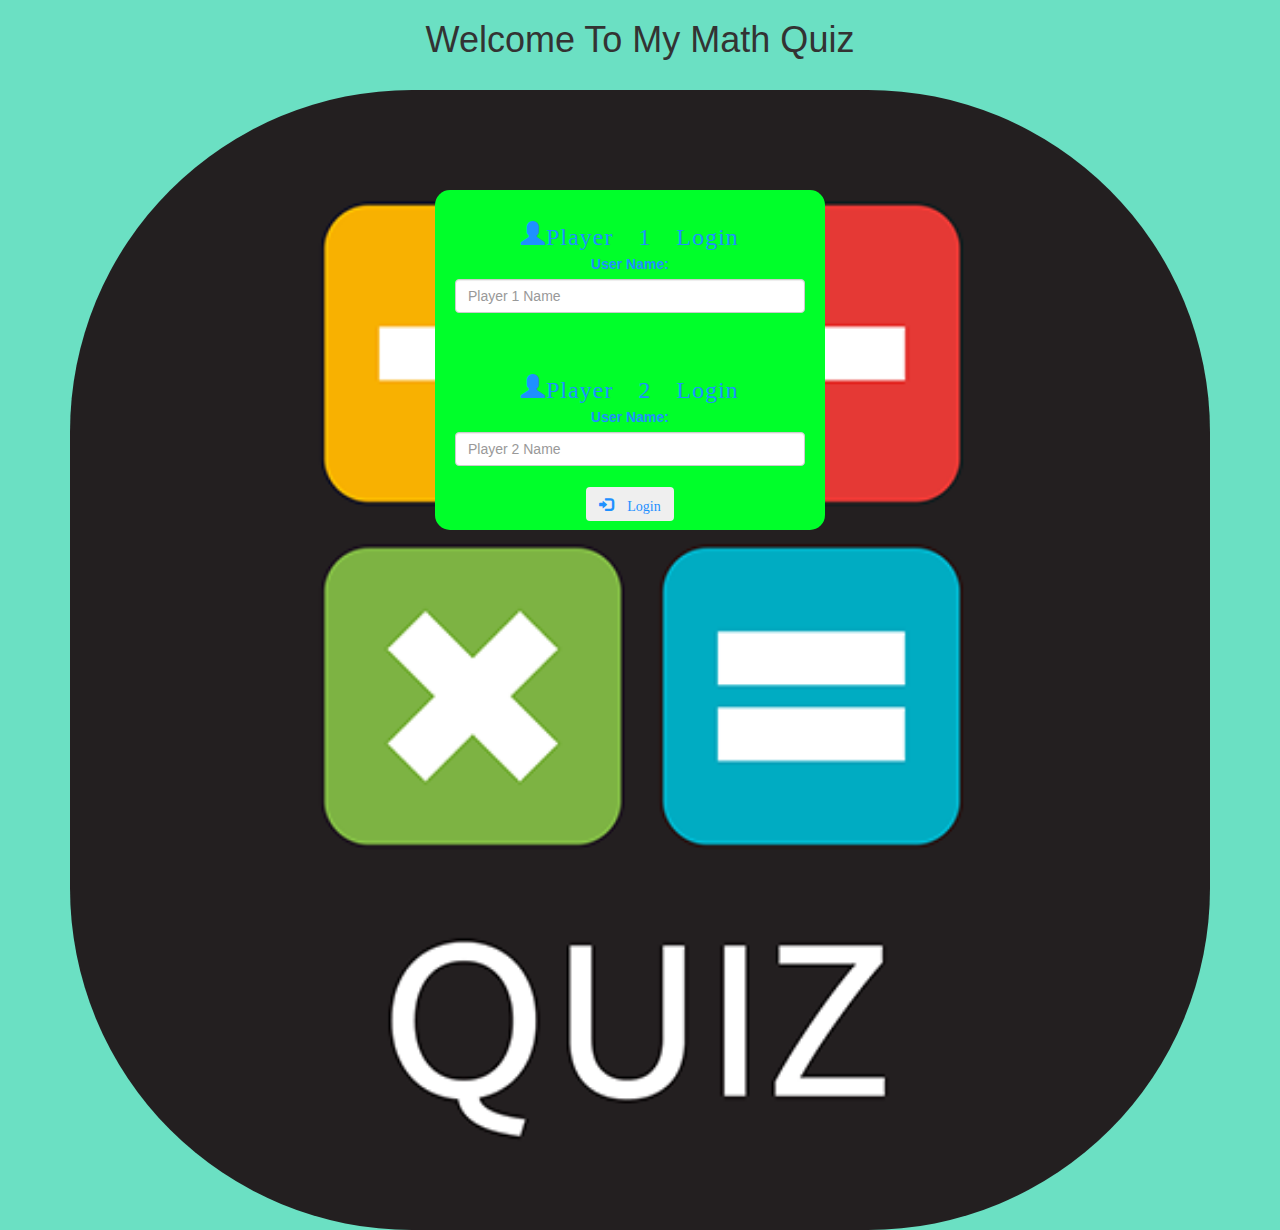
<file: index.html>
<!DOCTYPE html>
<html>
<head>
	<title>Math Quiz</title>

<meta name="viewport" content="width=device-width, initial-scale=1">
<link rel="stylesheet" href="https://maxcdn.bootstrapcdn.com/bootstrap/3.4.0/css/bootstrap.min.css">
<link rel="stylesheet" href="https://cdnjs.cloudflare.com/ajax/libs/font-awesome/4.7.0/css/font-awesome.min.css">
<script src="https://ajax.googleapis.com/ajax/libs/jquery/3.4.1/jquery.min.js"></script>
<script src="https://maxcdn.bootstrapcdn.com/bootstrap/3.4.0/js/bootstrap.min.js"></script>

<link rel="stylesheet" type="text/css" href="style.css">
<center>

  <h1 id="title">Welcome To My Math Quiz </h1>
<div class="container">
  <br>
      <img src="MathQuiz.png" width="100%" height="100%" border:right; float:none; >


      <div class="col-lg-4 col-sm-8 col-xs-11 username_password_div text-block">
       
          <h3 id="h3_Player1" class="glyphicon glyphicon-user">Player 1 Login</h3>
          <br>
          <label>User Name:</label>
          <input type="text" id="player1_name" class="form-control"  placeholder="Player 1 Name">
          <br>
       


        <br>
        


        
     
        <h3 id="h3_Player2"class="glyphicon glyphicon-user">Player 2 Login</h3>
          <br>
          <label>User Name:</label>
          <input type="text" id="player2_name" class="form-control" placeholder="Player 2 Name">
          <br>
          <button class="btn btn-info, glyphicon glyphicon-log-in" onclick="addUser();"> Login </button>
          </div>
          <br>
          
               
              
            
      </div>
      </center>
   
   </div>
  
 
   

<script src="game_login.js"></script>
</head>
<body>

</body>
</html>
</file>
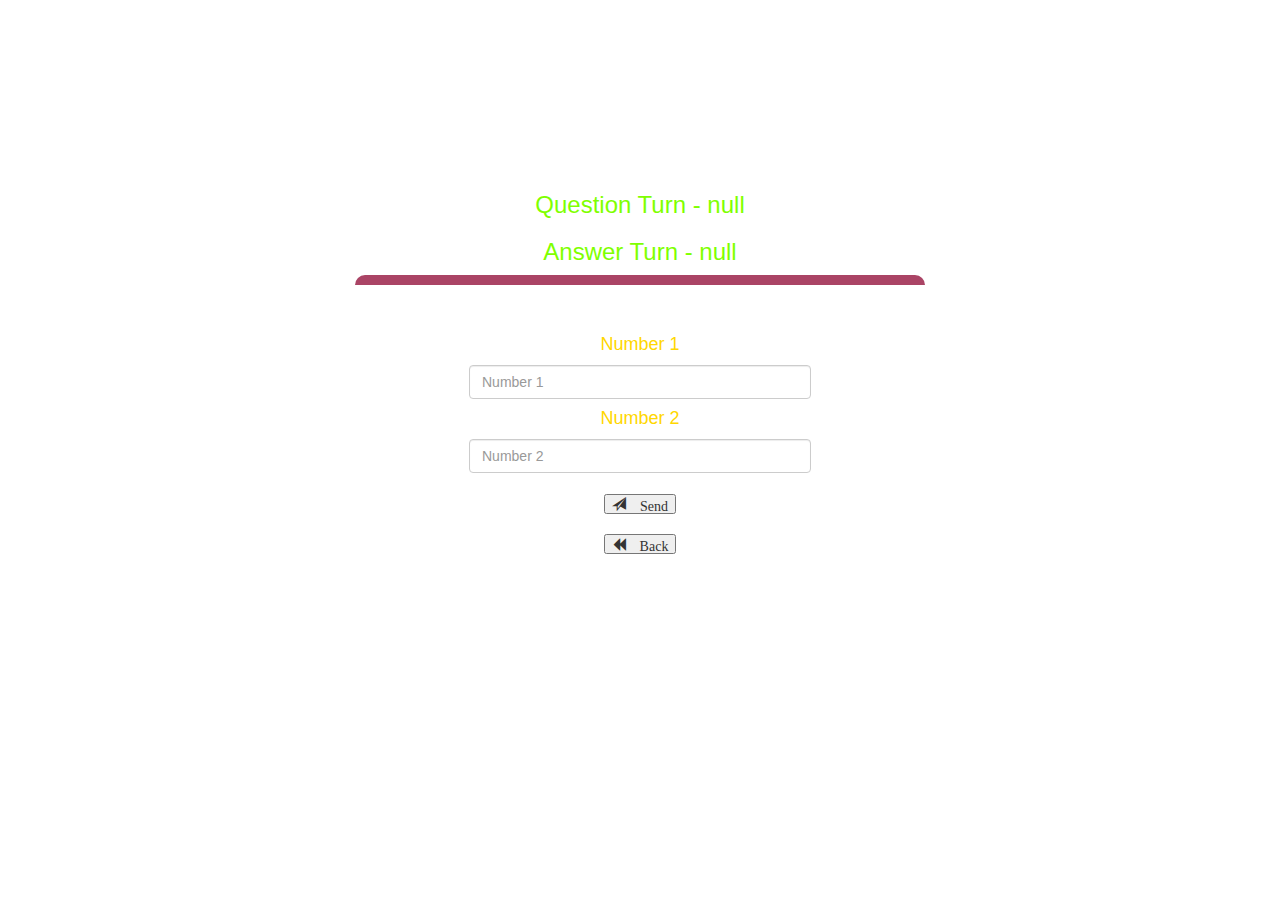
<file: game_page.html>
<html>
<head>
	<title>Math Quiz</title>

<meta name="viewport" content="width=device-width, initial-scale=1">
<link rel="stylesheet" href="https://maxcdn.bootstrapcdn.com/bootstrap/3.4.0/css/bootstrap.min.css">
<script src="https://ajax.googleapis.com/ajax/libs/jquery/3.4.1/jquery.min.js"></script>
<script src="https://maxcdn.bootstrapcdn.com/bootstrap/3.4.0/js/bootstrap.min.js"></script>
<link rel="stylesheet" type="text/css" href="game.css">
</head>
<body>

<link rel="stylesheet" type="text/css" href="game.css">
</head>
<body>
		<h4 id="player1_name"></h4> <span id="player1_score"></span> 
	<br>
	<h4 id="player2_name"></h4> <span id="player2_score"></span>

<div class="container">
	<center>
		<h2 style="color: white;">Math Quiz!!!</h2>
		<h3 id="player_question"></h3>
		<h3 id="player_answer"></h3>
	<div id="output" class="col-lg-6"></div>
		<br>
		
		<h4>Number 1</h4>
		<input type="text" class="form-control" id="number_1" placeholder="Number 1" style="width: 30%;">
		<h4>Number 2</h4>
		<input type="text" class="form-control" id="number_2" placeholder="Number 2" style="width: 30%;">
		<br>
		<div>
		<button class="glyphicon glyphicon-send" onclick="Send();"> Send</button>
		<br>
		<br>
		<button class="glyphicon glyphicon-backward" onclick="back()"> Back</button>
		</div>
	</center>
</div>

<script src="game_page.js"></script>
<script src="game_login.js"></script>
</body>
</html>
</file>
<file: style.css>
body
{
	background:rgb(107, 224, 195);
}

.username_password_div
	{
		background:rgb(92, 169, 231);
		padding: 10px;
		float:left;
		border-radius: 15px;

	}

img{
  border-radius: 30%;
float:right;
}

.centered {
  position: absolute;
  top: 50%;
  left: 50%;
  transform: translate(-50%, -50%);
}

#word
{
	width: 60%;
}
#word_display
{
	letter-spacing: 1px;
}
#h3_Player1, #h3_Player2{
letter-spacing: 1px;
} 

#output
{
background: white;
border-radius: 10px;
border-top: 10px solid #AA4465;
padding: 10px;
float: none;
text-align: left;
}



.container {
  position: relative;
}


.text-block {
  position: absolute;
  bottom: 700px;
  right: 400px;
  background-color:rgb(0, 255, 42);
  color:dodgerblue;
  padding-left: 20px;
  padding-right: 20px;
}
</file>
<file: game.css>
body{
    background:url("https://i.ytimg.com/vi/Kp2bYWRQylk/maxresdefault.jpg")
    
}
#player1_name, #player2_name, span {
    color:white;
    margin: 10px;
 display:inline-block;
 font-size: 20px;
}
h4{
    color:gold;
}
#player_question, #player_answer{
    color:chartreuse;
}
h2{
    font-size:50px;
}
#output
{
background: white;
border-radius: 10px;
border-top: 10px solid #AA4465;
padding: 10px;
float: none;
text-align: left;
}
</file>
